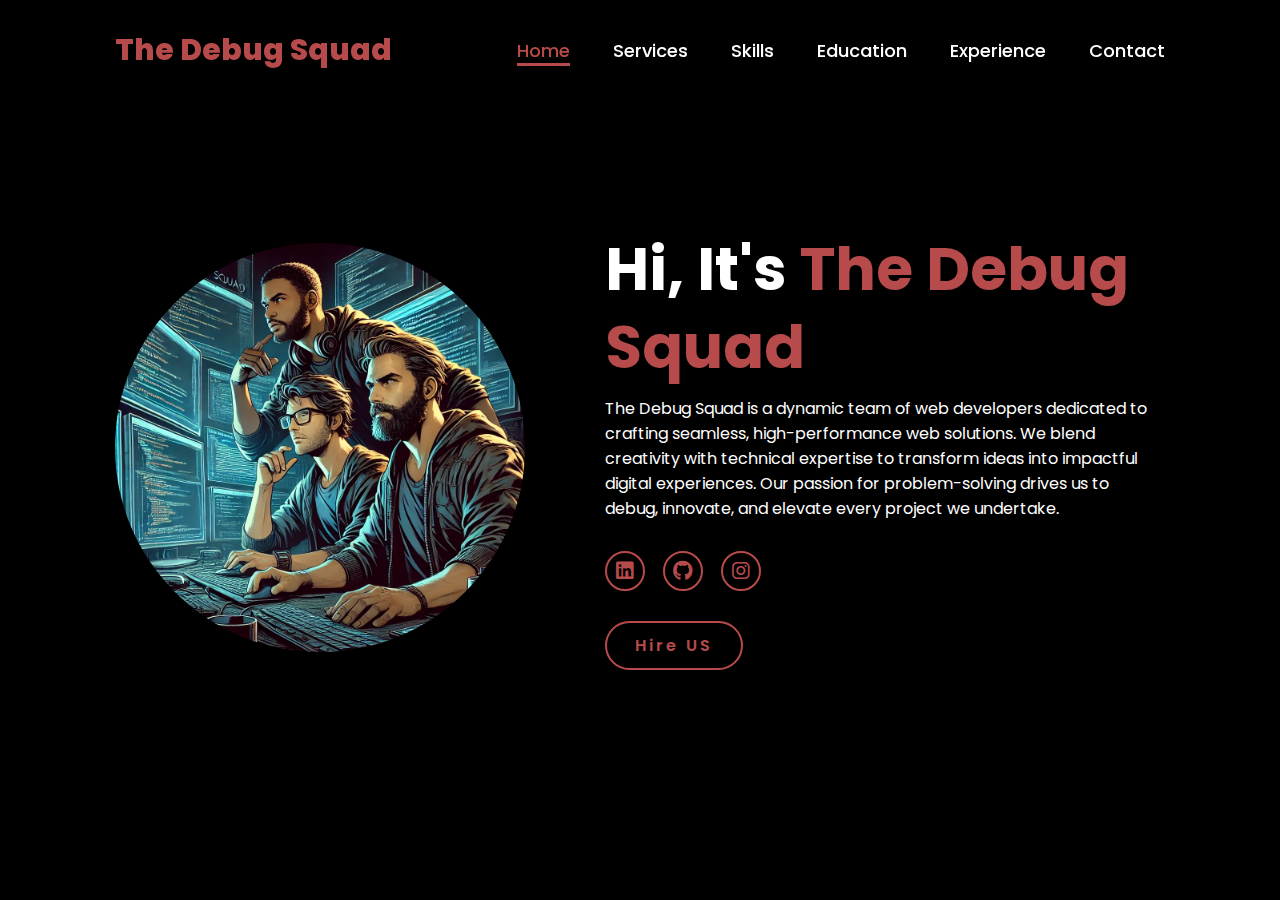
<file: personal portfolio/index.html>
<!DOCTYPE html>
<html lang="en">
    
<head>
    <meta charset="UTF-8">
    <meta name="viewport" content="width=device-width, initial-scale=1.0">
    <link rel="stylesheet" href="https://cdnjs.cloudflare.com/ajax/libs/font-awesome/6.5.2/css/all.min.css">
    <link rel="stylesheet" href="style.css">
    <title>Portfolio Website</title>
</head>
<body>
    <header>
        <a href="#" class="logo">The Debug Squad</a>

        <nav>
            <a href="#" class="active"> Home</a>
            <a href="#" >Services</a>
            <a href="#" >Skills</a>
            <a href="#" >Education</a>
            <a href="#" >Experience</a>
            <a href="#" >Contact</a>
        </nav>
    </header>
    <section class="home">
        <div class="home-img">
            <img src="main.jpg" alt="">
        </div>
        <div class="home-content">
            <h1>Hi, It's <span>The Debug Squad</span></h1>
            <h3 class="typing-text"> <span></span></h3>
            <p>The Debug Squad is a dynamic team of web developers dedicated to crafting seamless, high-performance web solutions. We blend creativity with technical expertise to transform ideas into impactful digital experiences. Our passion for problem-solving drives us to debug, innovate, and elevate every project we undertake.</p>
            <div class="social-icons">
                <a href="https://www.linkedin.com/feed/"><i class="fa-brands fa-linkedin"></i></a>
                <a href="https://github.com/Durai0804"><i class="fa-brands fa-github"></i></a>
                <a href="https://www.instagram.com/durai_daw_xd/"><i class="fa-brands fa-instagram"></i></a>
            </div>
            <a href="#" class="btn" id="hireMeBtn">Hire US</a>
        </div>
    </section>
    <script src="modal.js"></script>

</body>
</html>
</file>
<file: personal portfolio/style.css>
@import url('https://fonts.googleapis.com/css2?family=Poppins:wght@100;200;300;400;500;600&display=swap');

*{
    margin: 0;
    padding: 0;
    box-sizing: border-box;
    text-decoration: none;
    border: none;
    outline: none;
    font-family: 'Poppins', sans-serif;
}

html{
    font-size: 62.5%;
}

body{
    width: 100%;
    height: 100vh;
    overflow-x: hidden;
    background-color: black;
    color: white;
}

header{
    margin-top: 17px;
    position: fixed;
    top: 0;
    left: 0;
    width: 100%;
    padding: 1rem 9%;
    background-color: transparent;
    filter: drop-shadow(10px);
    display: flex;
    justify-content: space-between;
    align-items: center;
    z-index: 100;
}

.logo{
    font-size: 3rem;
    color: #b74b4b;
    font-weight: 800;
    cursor: pointer;
    transition: 0.5s ease;
}

.logo:hover{
    transform: scale(1.1);
}

nav a{
    font-size: 1.8rem;
    color: white;
    margin-left: 4rem;
    font-weight: 500;
    transition: 0.3s ease;
    border-bottom: 3px solid transparent;
}

nav a:hover,
nav a.active{
    color: #b74b4b;
    border-bottom: 3px solid #b74b4b;
}

@media(max-width:995px){
    nav{
        position: absolute;
        display: none;
        top: 0;
        right: 0;
        width: 40%;
        border-left: 3px solid #b74b4b;
        border-bottom: 3px solid #b74b4b;
        border-bottom-left-radius: 2rem;
        padding: 1rem solid;
        background-color: #161616;
        border-top: 0.1rem solid rgba(0,0,0,0.1);
    }

    nav.active{
        display: block;
    }

    nav a{
        display: block;
        font-size: 2rem;
        margin: 3rem 0;
    }

    nav a:hover,
    nav a.active{
        padding: 1rem;
        border-radius: 0.5rem;
        border-bottom: 0.5rem solid #b74b4b;
    }
}

section{
    min-height: 100vh;
    padding: 5rem 9% 5rem;
}

.home{
    display: flex;
    justify-content: center;
    align-items: center;
    gap: 8rem;
    background-color: black;
}

.home .home-content h1{
    font-size: 6rem;
    font-weight: 700;
    line-height: 1.3;
}

span{
    color: #b74b4b;
}

.home-content h3{
    font-size: 4rem;
    margin-bottom: 1rem;
    font-weight: 700;
}

.home-content p{
    font-size: 1.6rem;
}

.home-img{
    border-radius: 50%;
}

.home-img img{
    position: relative;
    width: 32vw;
    border-radius: 50%;
    box-shadow: 0 0 25px solid #b74b4b;
    cursor: pointer;
    transition: 0.2s linear;
}

.home-img img:hover{
    font-size: 1.8rem;
    font-weight: 500;
}

.social-icons a{
    display: inline-flex;
    justify-content: center;
    align-items: center;
    width: 4rem;
    height: 4rem;
    background-color: transparent;
    border: 0.2rem solid #b74b4b;
    font-size: 2rem;
    border-radius: 50%;
    margin: 3rem 1.5rem 3rem 0;
    transition: 0.3s ease;
    color: #b74b4b;
}

.social-icons a:hover{
    color: black;
    transform: scale(1.3) translateY(-5px);
    background-color: #b74b4b;
    box-shadow: 0  0 25px #b74b4b;
}

.btn{
    display: inline-block;
    padding: 1rem 2.8rem;
    background-color: black;
    border-radius: 4rem;
    font-size: 1.6rem;
    color: #b74b4b;
    letter-spacing: 0.3rem;
    font-weight: 600;
    border: 2px solid #b74b4b;
    transition: 0.3s ease;
    cursor: pointer;
}

.btn:hover{
    transform: scale3d(1.03);
    background-color: #b74b4b;
    color: black;
    box-shadow: 0 0 25px #b74b4b;
}

.typing-text{
    font-size: 34px;
    font-weight: 600;
    min-width: 280px;
}

.typing-text span{
    position: relative;
}

.typing-text span::before{
    content: "";
    color: #b74b4b;
    animation: words 20s infinite;
}

.typing-text span::after{
    content: "";
    background-color: black;
    position: absolute;
    width: calc(100% + 8px);
    height: 100%;
    border-left: 3px solid black;
    right: -8;
    animation: cursor 0.6s infinite;
}

@keyframes cursor{
    to{
        border-left: 3px solid #b74b4b;
    }
}

@keyframes words{
    0%, 20%{
        content: "Durai is the Web Developer";
    }
    21%, 40%{
        content: "Gopi is the Designer";
    }
    61%, 80%{
        content: "Amrbish is the script writer";
    }
}

@media (max-width: 1000px){
    .home{
        gap: 4rem;
    }
}

@media(max-width:995px){
    .home{
        flex-direction: column;
        margin: 5rem 4rem;
    }

    .home .home-content h3{
        font-size: 2.5rem;
    }

    .home-content h1{
        font-size: 5rem;
    }

    .home-img img{
        width: 70vw;
        margin-top: 4rem;
    }
}
</file>
